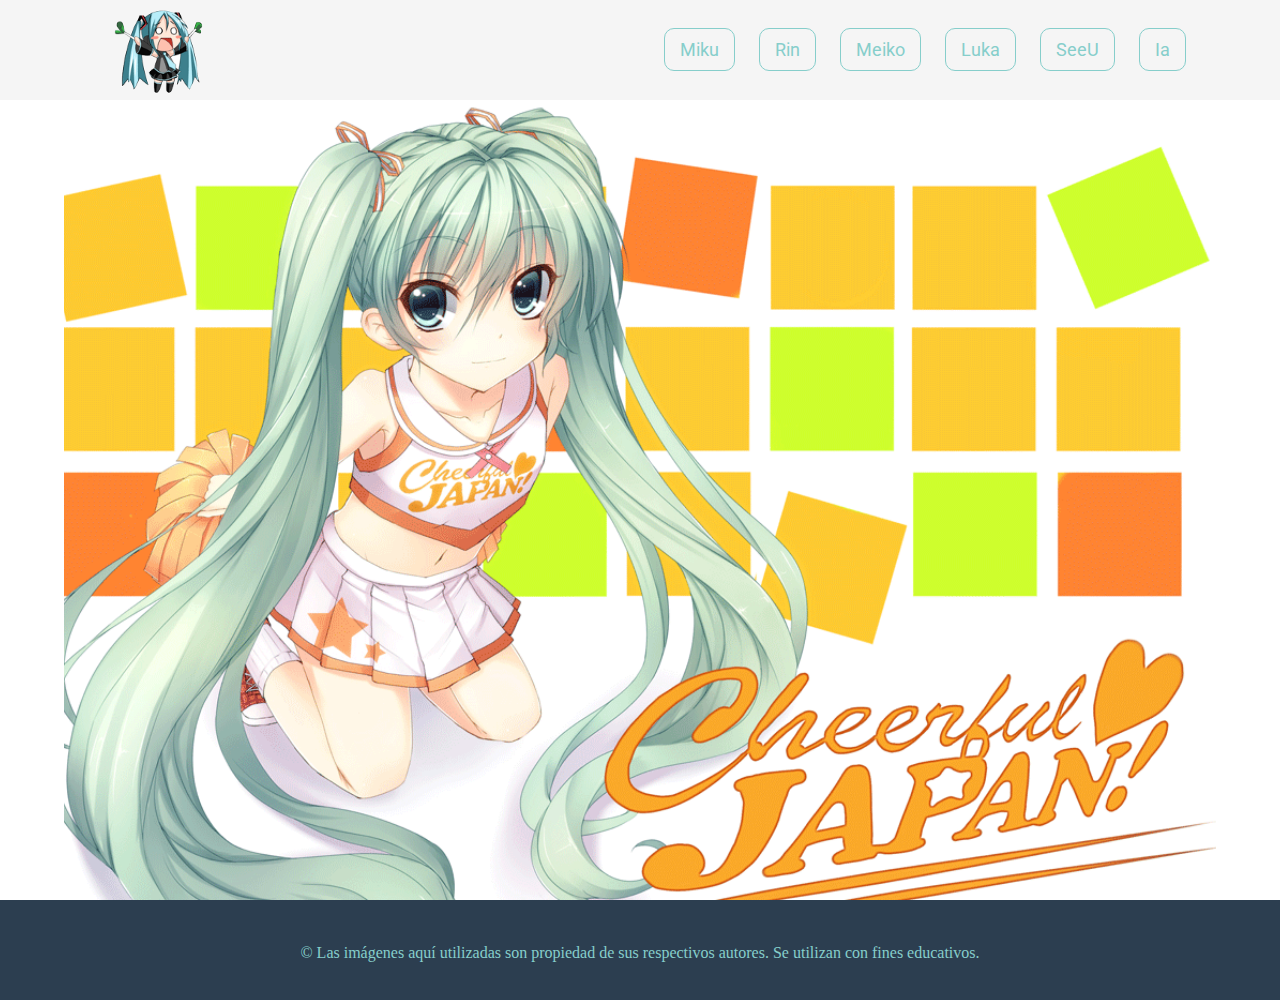
<file: index.html>
<!DOCTYPE html>
<html lang="es">
    <head>
        <meta charset="UTF-8"/>
        <meta http-equiv="X-UA-Compatible" content="IE=edge" />
        <meta name="viewport" content="width=device-width, initial-scale=1.0" />
        <title>Hatsune Miku</title>
        <link href="./css/reset.css" rel="stylesheet" />
        <link href="https://fonts.googleapis.com/css2?family=Roboto:wght@300;400;700&display=swap" rel="stylesheet"> 
        <link href="https://cdnjs.cloudflare.com/ajax/libs/font-awesome/5.13.0/css/all.min.css" rel="stylesheet" />
        <link href="./css/menu-miku.css" rel="stylesheet" />
    </head>
    <body>
        <nav class="navegacion">
            <div class="container">
                <input type="checkbox" id="check" />
                <label for="check" class="navegacion__movil">
                    <i class="fas fa-bars"></i>
                </label>
                <a href="menu.html" class="navegacion__icono">
                    <img src="./images/hatsune_miku.png" alt="Logo de la empresa" class="navegacion__logo" />
                </a>
                <ul class="navegacion__lista">
                    <li class="navegacion__item-lista"><a class="navegacion__active navegacion__item-link" href="index.html">Miku</a></li>
                    <li class="navegacion__item-lista"><a class="navegacion__item-link" href="rin.html">Rin</a></li>
                    <li class="navegacion__item-lista"><a class="navegacion__item-link" href="meiko.html">Meiko</a></li>
                    <li class="navegacion__item-lista"><a class="navegacion__item-link" href="luka.html">Luka</a></li>
                    <li class="navegacion__item-lista"><a class="navegacion__item-link" href="seeu.html">SeeU</a></li>
                    <li class="navegacion__item-lista"><a class="navegacion__item-link" href="ia.html">Ia</a></li>
                </ul>    
            </div>
            
        </nav>
        <main>
            <section class="slider container"></section>
        </main>

        <footer class="rodapie">
            <p class="rodapie__parrafo">&copy Las imágenes aquí utilizadas son propiedad de sus respectivos autores. Se utilizan con fines educativos.</p>
        </footer>
    </body>
</html>
</file>
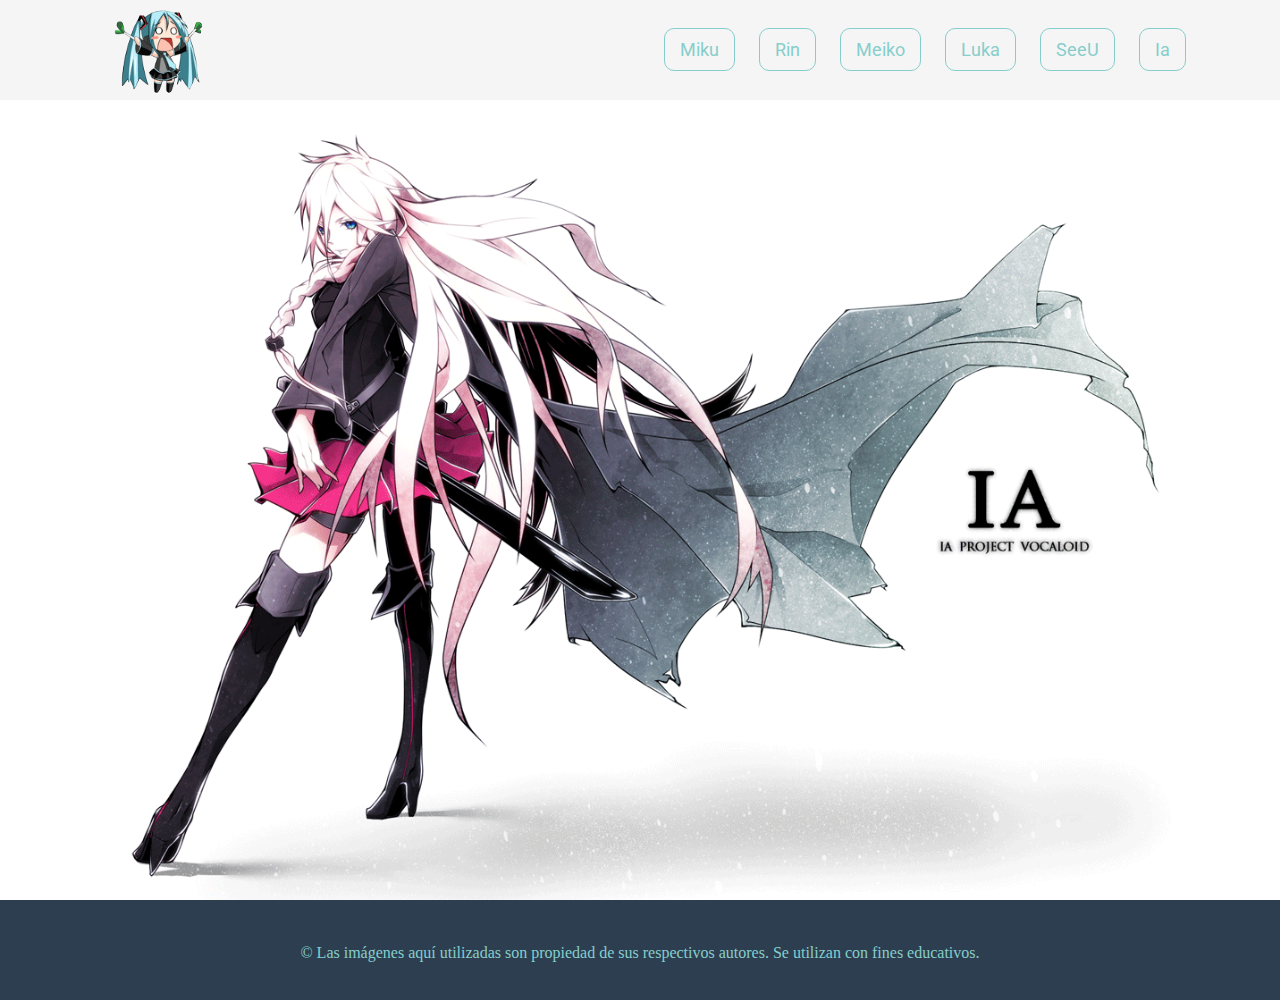
<file: ia.html>
<!DOCTYPE html>
<html lang="es">
    <head>
        <meta charset="UTF-8"/>
        <meta http-equiv="X-UA-Compatible" content="IE=edge" />
        <meta name="viewport" content="width=device-width, initial-scale=1.0" />
        <title>Kagamine Rin</title>
        <link href="./css/reset.css" rel="stylesheet" />
        <link href="https://fonts.googleapis.com/css2?family=Roboto:wght@300;400;700&display=swap" rel="stylesheet"> 
        <link href="https://cdnjs.cloudflare.com/ajax/libs/font-awesome/5.13.0/css/all.min.css" rel="stylesheet" />
        <link href="./css/menu-ia.css" rel="stylesheet" />
    </head>
    <body>
        <nav class="navegacion">
            <div class="container">
                <input type="checkbox" id="check" />
                <label for="check" class="navegacion__movil">
                    <i class="fas fa-bars"></i>
                </label>
                <a href="menu.html" class="navegacion__icono">
                    <img src="./images/hatsune_miku.png" alt="Logo de la empresa" class="navegacion__logo" />
                </a>
                <ul class="navegacion__lista">
                    <li class="navegacion__item-lista"><a class="navegacion__active navegacion__item-link" href="index.html">Miku</a></li>
                    <li class="navegacion__item-lista"><a class="navegacion__item-link" href="rin.html">Rin</a></li>
                    <li class="navegacion__item-lista"><a class="navegacion__item-link" href="meiko.html">Meiko</a></li>
                    <li class="navegacion__item-lista"><a class="navegacion__item-link" href="luka.html">Luka</a></li>
                    <li class="navegacion__item-lista"><a class="navegacion__item-link" href="seeu.html">SeeU</a></li>
                    <li class="navegacion__item-lista"><a class="navegacion__item-link" href="ia.html">Ia</a></li>
                </ul>    
            </div>
            
        </nav>
        <main>
            <section class="slider"></section>
        </main>
        <footer class="rodapie">
            <p class="rodapie__parrafo">&copy Las imágenes aquí utilizadas son propiedad de sus respectivos autores. Se utilizan con fines educativos.</p>
        </footer>
    </body>
</html>
</file>
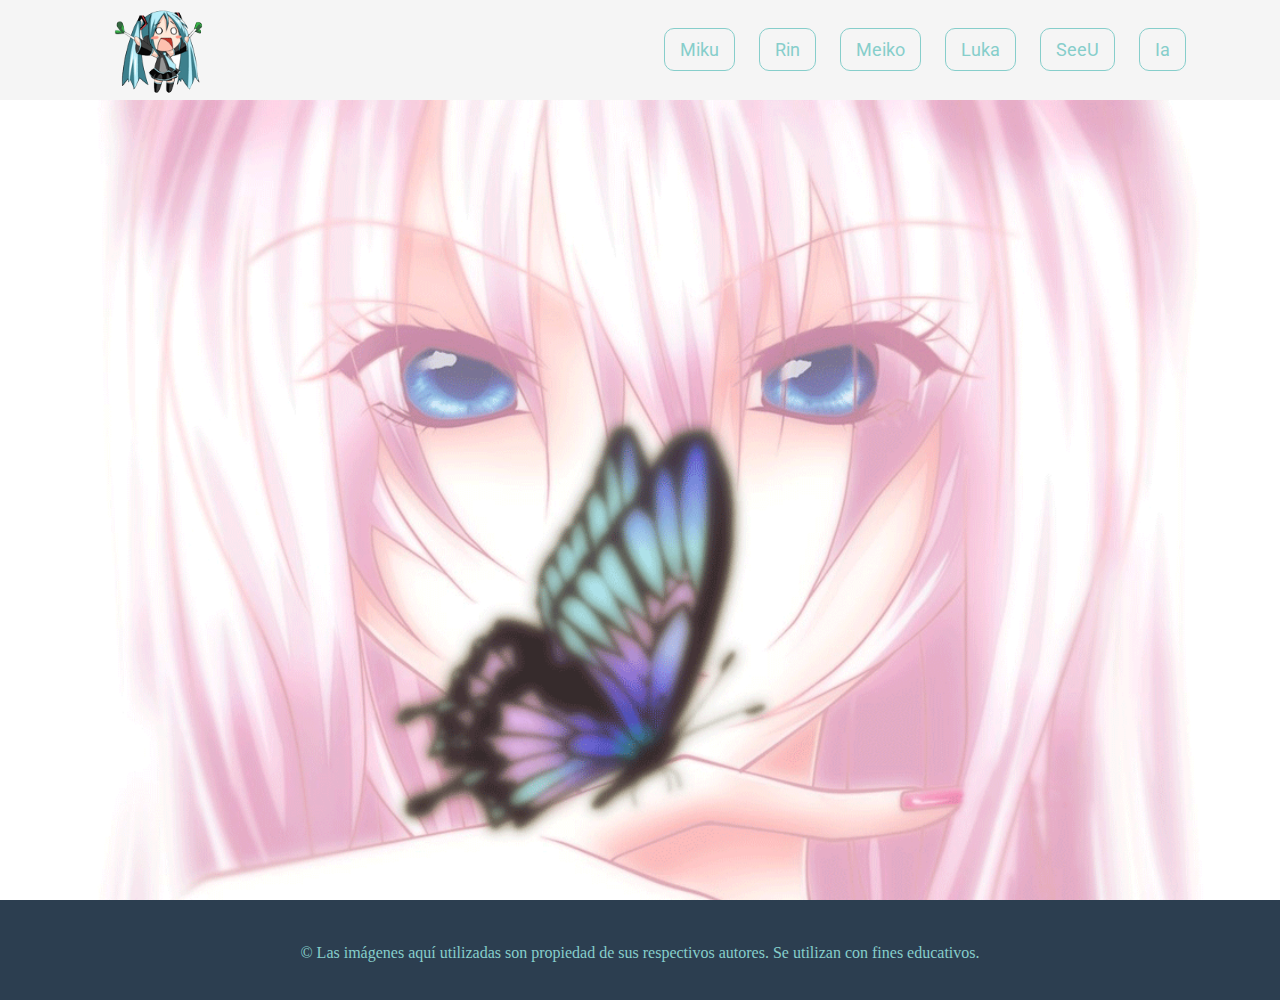
<file: luka.html>
<!DOCTYPE html>
<html lang="es">
    <head>
        <meta charset="UTF-8"/>
        <meta http-equiv="X-UA-Compatible" content="IE=edge" />
        <meta name="viewport" content="width=device-width, initial-scale=1.0" />
        <title>Kagamine Rin</title>
        <link href="./css/reset.css" rel="stylesheet" />
        <link href="https://fonts.googleapis.com/css2?family=Roboto:wght@300;400;700&display=swap" rel="stylesheet"> 
        <link href="https://cdnjs.cloudflare.com/ajax/libs/font-awesome/5.13.0/css/all.min.css" rel="stylesheet" />
        <link href="./css/menu-luka.css" rel="stylesheet" />
    </head>
    <body>
        <nav class="navegacion">
            <div class="container">
                <input type="checkbox" id="check" />
                <label for="check" class="navegacion__movil">
                    <i class="fas fa-bars"></i>
                </label>
                <a href="menu.html" class="navegacion__icono">
                    <img src="./images/hatsune_miku.png" alt="Logo de la empresa" class="navegacion__logo" />
                </a>
                <ul class="navegacion__lista">
                    <li class="navegacion__item-lista"><a class="navegacion__active navegacion__item-link" href="index.html">Miku</a></li>
                    <li class="navegacion__item-lista"><a class="navegacion__item-link" href="rin.html">Rin</a></li>
                    <li class="navegacion__item-lista"><a class="navegacion__item-link" href="meiko.html">Meiko</a></li>
                    <li class="navegacion__item-lista"><a class="navegacion__item-link" href="luka.html">Luka</a></li>
                    <li class="navegacion__item-lista"><a class="navegacion__item-link" href="seeu.html">SeeU</a></li>
                    <li class="navegacion__item-lista"><a class="navegacion__item-link" href="ia.html">Ia</a></li>
                </ul>    
            </div>
            
        </nav>
        <main>
            <section class="slider"></section>
        </main>
        <footer class="rodapie">
            <p class="rodapie__parrafo">&copy Las imágenes aquí utilizadas son propiedad de sus respectivos autores. Se utilizan con fines educativos.</p>
        </footer>
    </body>
</html>
</file>
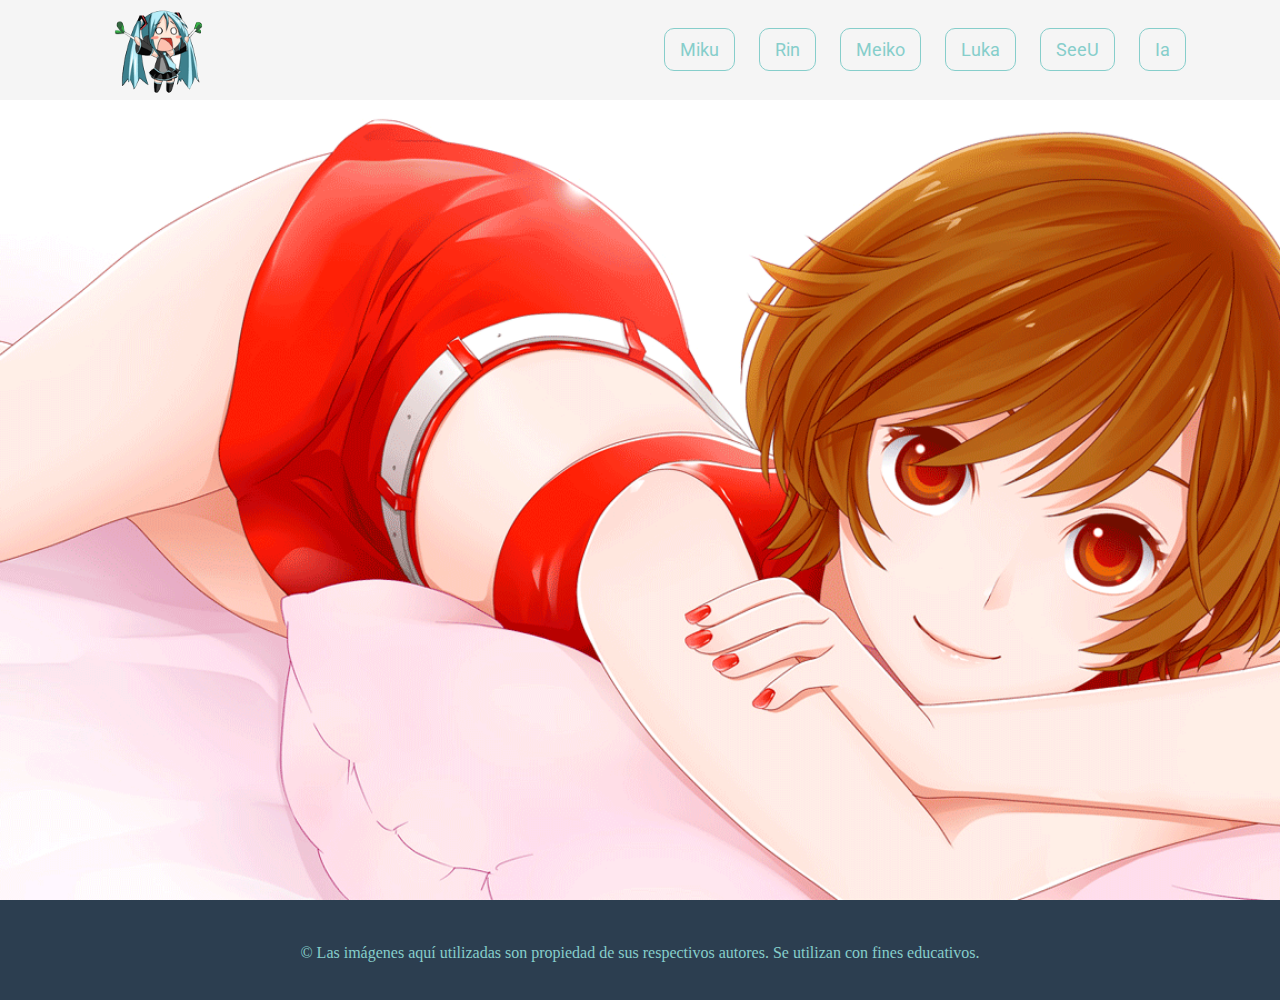
<file: meiko.html>
<!DOCTYPE html>
<html lang="es">
    <head>
        <meta charset="UTF-8"/>
        <meta http-equiv="X-UA-Compatible" content="IE=edge" />
        <meta name="viewport" content="width=device-width, initial-scale=1.0" />
        <title>Kagamine Rin</title>
        <link href="./css/reset.css" rel="stylesheet" />
        <link href="https://fonts.googleapis.com/css2?family=Roboto:wght@300;400;700&display=swap" rel="stylesheet"> 
        <link href="https://cdnjs.cloudflare.com/ajax/libs/font-awesome/5.13.0/css/all.min.css" rel="stylesheet" />
        <link href="./css/menu-meiko.css" rel="stylesheet" />
    </head>
    <body>
        <nav class="navegacion">
            <div class="container">
                <input type="checkbox" id="check" />
                <label for="check" class="navegacion__movil">
                    <i class="fas fa-bars"></i>
                </label>
                <a href="menu.html" class="navegacion__icono">
                    <img src="./images/hatsune_miku.png" alt="Logo de la empresa" class="navegacion__logo" />
                </a>
                <ul class="navegacion__lista">
                    <li class="navegacion__item-lista"><a class="navegacion__active navegacion__item-link" href="index.html">Miku</a></li>
                    <li class="navegacion__item-lista"><a class="navegacion__item-link" href="rin.html">Rin</a></li>
                    <li class="navegacion__item-lista"><a class="navegacion__item-link" href="meiko.html">Meiko</a></li>
                    <li class="navegacion__item-lista"><a class="navegacion__item-link" href="luka.html">Luka</a></li>
                    <li class="navegacion__item-lista"><a class="navegacion__item-link" href="seeu.html">SeeU</a></li>
                    <li class="navegacion__item-lista"><a class="navegacion__item-link" href="ia.html">Ia</a></li>
                </ul>    
            </div>
            
        </nav>
        <main>
            <section class="slider"></section>
        </main>
        <footer class="rodapie">
            <p class="rodapie__parrafo">&copy Las imágenes aquí utilizadas son propiedad de sus respectivos autores. Se utilizan con fines educativos.</p>
        </footer>
    </body>
</html>
</file>
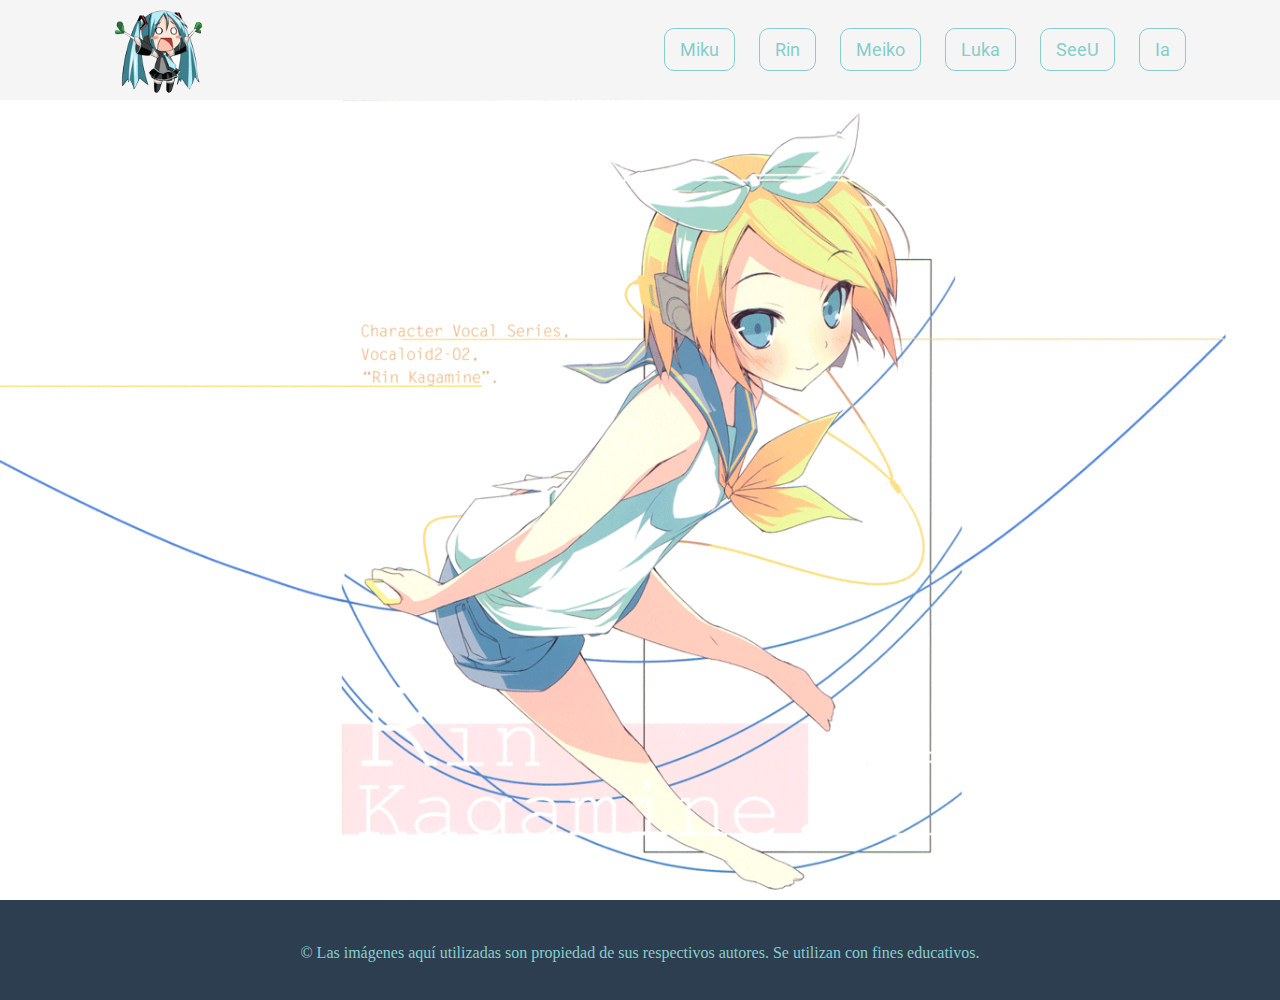
<file: rin.html>
<!DOCTYPE html>
<html lang="es">
    <head>
        <meta charset="UTF-8"/>
        <meta http-equiv="X-UA-Compatible" content="IE=edge" />
        <meta name="viewport" content="width=device-width, initial-scale=1.0" />
        <title>Kagamine Rin</title>
        <link href="./css/reset.css" rel="stylesheet" />
        <link href="https://fonts.googleapis.com/css2?family=Roboto:wght@300;400;700&display=swap" rel="stylesheet"> 
        <link href="https://cdnjs.cloudflare.com/ajax/libs/font-awesome/5.13.0/css/all.min.css" rel="stylesheet" />
        <link href="./css/menu-rin.css" rel="stylesheet" />
    </head>
    <body>
        <nav class="navegacion">
            <div class="container">
                <input type="checkbox" id="check" />
                <label for="check" class="navegacion__movil">
                    <i class="fas fa-bars"></i>
                </label>
                <a href="menu.html" class="navegacion__icono">
                    <img src="./images/hatsune_miku.png" alt="Logo de la empresa" class="navegacion__logo" />
                </a>
                <ul class="navegacion__lista">
                    <li class="navegacion__item-lista"><a class="navegacion__active navegacion__item-link" href="index.html">Miku</a></li>
                    <li class="navegacion__item-lista"><a class="navegacion__item-link" href="rin.html">Rin</a></li>
                    <li class="navegacion__item-lista"><a class="navegacion__item-link" href="meiko.html">Meiko</a></li>
                    <li class="navegacion__item-lista"><a class="navegacion__item-link" href="luka.html">Luka</a></li>
                    <li class="navegacion__item-lista"><a class="navegacion__item-link" href="seeu.html">SeeU</a></li>
                    <li class="navegacion__item-lista"><a class="navegacion__item-link" href="ia.html">Ia</a></li>
                </ul>    
            </div>            
        </nav>
        <main>
            <section class="slider"></section>
        </main>
        <footer class="rodapie">
            <p class="rodapie__parrafo">&copy Las imágenes aquí utilizadas son propiedad de sus respectivos autores. Se utilizan con fines educativos.</p>
        </footer>
    </body>
</html>
</file>
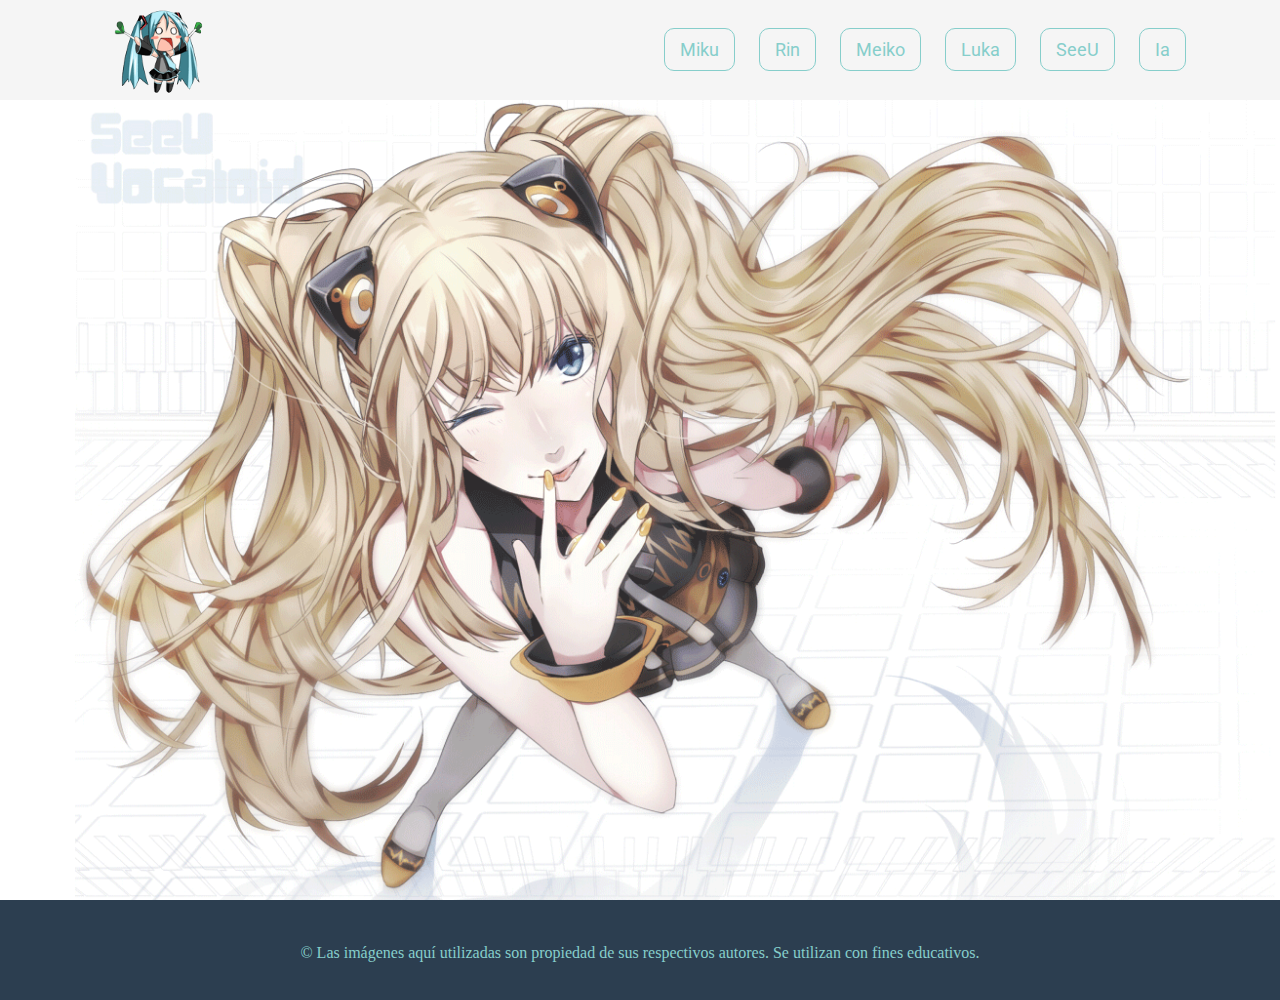
<file: seeu.html>
<!DOCTYPE html>
<html lang="es">
    <head>
        <meta charset="UTF-8"/>
        <meta http-equiv="X-UA-Compatible" content="IE=edge" />
        <meta name="viewport" content="width=device-width, initial-scale=1.0" />
        <title>Kagamine Rin</title>
        <link href="./css/reset.css" rel="stylesheet" />
        <link href="https://fonts.googleapis.com/css2?family=Roboto:wght@300;400;700&display=swap" rel="stylesheet"> 
        <link href="https://cdnjs.cloudflare.com/ajax/libs/font-awesome/5.13.0/css/all.min.css" rel="stylesheet" />
        <link href="./css/menu-seeu.css" rel="stylesheet" />
    </head>
    <body>
        <nav class="navegacion">
            <div class="container">
                <input type="checkbox" id="check" />
                <label for="check" class="navegacion__movil">
                    <i class="fas fa-bars"></i>
                </label>
                <a href="menu.html" class="navegacion__icono">
                    <img src="./images/hatsune_miku.png" alt="Logo de la empresa" class="navegacion__logo" />
                </a>
                <ul class="navegacion__lista">
                    <li class="navegacion__item-lista"><a class="navegacion__active navegacion__item-link" href="index.html">Miku</a></li>
                    <li class="navegacion__item-lista"><a class="navegacion__item-link" href="rin.html">Rin</a></li>
                    <li class="navegacion__item-lista"><a class="navegacion__item-link" href="meiko.html">Meiko</a></li>
                    <li class="navegacion__item-lista"><a class="navegacion__item-link" href="luka.html">Luka</a></li>
                    <li class="navegacion__item-lista"><a class="navegacion__item-link" href="seeu.html">SeeU</a></li>
                    <li class="navegacion__item-lista"><a class="navegacion__item-link" href="ia.html">Ia</a></li>
                </ul>    
            </div>
            
        </nav>
        <main>
            <section class="slider"></section>
        </main>
        <footer class="rodapie">
            <p class="rodapie__parrafo">&copy Las imágenes aquí utilizadas son propiedad de sus respectivos autores. Se utilizan con fines educativos.</p>
        </footer>
    </body>
</html>
</file>
<file: css/menu-miku.css>
* {
    box-sizing: border-box;
    list-style: none;
    text-decoration: none;    
}

.container {
    width: 90%;
    margin: 0 auto;
}

.navegacion { 
    background: #f5f5f5;
    height: 100px;
    width: 100%;
}

.navegacion__icono {
    position: absolute;
    height: 100px;
    padding: 5px 50px;
}

.navegacion__logo { 
    height: 90px;
}

.navegacion__lista { 
    float: right;
    margin-right: 20px;
}

.navegacion__item-lista { 
    display: inline-block;
    line-height: 100px;
    margin: 0px 10px;
}

.navegacion__item-link {
    color: #86cecb;
    font-size: 18px;
    font-family: 'Roboto', sans-serif;
    font-weight: 400;  
    padding: 10px 15px;  
    border: 1px solid #86cecb;
    border-radius: 10px;       
}

.navegacion__item-link.navegaction__active, .navegacion__item-link:hover {
    background: #86cecb;    
    color: #fff;
    transition: .5s;
}

.navegacion__movil {
    font-size: 35px;
    color: #86cecb;
    float: right;
    line-height: 100px;
    margin-right: 40px;
    cursor: pointer;
    display: none;
}

#check {
    display: none;
}

.slider {
    background: url(../images/hatsune_miku2.png) no-repeat;
    background-size: cover;
    background-position: center center;
    height: calc(100vh - 100px);   
}

.rodapie {
    height: 100px;
    text-align: center;
    padding: 45px;
    color: #86cecb;
    background: #2c3e50;
}

@media (max-width: 952px) {
    .navegacion__icono {
        padding-left: 20px;
    }

    .navegacion__item-link {
        font-size: 16px;
    }
}

@media (max-width: 858px) {
    .navegacion__movil {
        display: block;
    }

    .navegacion__lista {
        position: fixed;
        width: 100%;
        height: 100vh;
        background: #2c3e50;
        top: 100px;
        left: -100%;
        text-align: center;
        transition: all .5s;
    }

    .navegacion__item-lista {
        display: block;
        margin: 40px 0;
        line-height: 30px;
    }

    .navegacion__item-link {
        font-size: 20px;
        color: #d0dbe5;
    }

    .navegacion__item-link:hover, .navegacion__item-lista .navegacion__active {
        background: #86cecb;
        color: #2c3e50;
    }

    #check:checked ~ ul {
        left: 0;
    }

    .slider {
        background: url(../images/hatsune-movil.png);
        background-size: cover;
        background-position: center center;
    }

    .rodapie { 
        position: relative;
        height: 80px;
        text-align: center;
        color: #86cecb;
        background: #2c3e50;
    }

    .rodapie__parrafo { 
        position: absolute;
        top: 30px;     
        left: 0px;
    }

}
</file>
<file: css/menu-ia.css>
* {
    box-sizing: border-box;
    list-style: none;
    text-decoration: none;    
}

.container {
    width: 90%;
    margin: 0 auto;
}

.navegacion { 
    background: #f5f5f5;
    height: 100px;
    width: 100%;
}

.navegacion__icono {
    position: absolute;
    height: 100px;
    padding: 5px 50px;
}

.navegacion__logo { 
    height: 90px;
}

.navegacion__lista { 
    float: right;
    margin-right: 20px;
}

.navegacion__item-lista { 
    display: inline-block;
    line-height: 100px;
    margin: 0px 10px;
}

.navegacion__item-link {
    color: #86cecb;
    font-size: 18px;
    font-family: 'Roboto', sans-serif;
    font-weight: 400;  
    padding: 10px 15px;  
    border: 1px solid #86cecb;
    border-radius: 10px;       
}

.navegacion__item-link.navegaction__active, .navegacion__item-link:hover {
    background: #86cecb;    
    color: #fff;
    transition: .5s;
}

.navegacion__movil {
    font-size: 35px;
    color: #86cecb;
    float: right;
    line-height: 100px;
    margin-right: 40px;
    cursor: pointer;
    display: none;
}

#check {
    display: none;
}

.slider {
    background: url(../images/IA_slider.png) no-repeat;
    background-size: cover;
    background-position: center center;
    height: calc(100vh - 100px);
}

.rodapie {
    height: 100px;
    text-align: center;
    padding: 45px;
    color: #86cecb;
    background: #2c3e50;
}

@media (max-width: 952px) {
    .navegacion__icono {
        padding-left: 20px;
    }

    .navegacion__item-link {
        font-size: 16px;
    }
}

@media (max-width: 858px) {
    .navegacion__movil {
        display: block;
    }

    .navegacion__lista {
        position: fixed;
        width: 100%;
        height: 100vh;
        background: #2c3e50;
        top: 100px;
        left: -100%;
        text-align: center;
        transition: all .5s;
    }

    .navegacion__item-lista {
        display: block;
        margin: 40px 0;
        line-height: 30px;
    }

    .navegacion__item-link {
        font-size: 20px;
        color: #d0dbe5;
    }

    .navegacion__item-link:hover, .navegacion__item-lista .navegacion__active {
        background: #86cecb;
        color: #2c3e50;
    }

    #check:checked ~ ul {
        left: 0;
    }

    .slider {
        background: url(../images/IA_movil.png);
        background-size: cover;
        background-position: center center;
    }
    
    .rodapie { 
        position: relative;
        height: 80px;
        text-align: center;
        color: #86cecb;
        background: #2c3e50;
    }

    .rodapie__parrafo { 
        position: absolute;
        top: 30px;     
        left: 0px;
    }

}
</file>
<file: css/menu-luka.css>
* {
    box-sizing: border-box;
    list-style: none;
    text-decoration: none;    
}

.container {
    width: 90%;
    margin: 0 auto;
}

.navegacion { 
    background: #f5f5f5;
    height: 100px;
    width: 100%;
}

.navegacion__icono {
    position: absolute;
    height: 100px;
    padding: 5px 50px;
}

.navegacion__logo { 
    height: 90px;
}

.navegacion__lista { 
    float: right;
    margin-right: 20px;
}

.navegacion__item-lista { 
    display: inline-block;
    line-height: 100px;
    margin: 0px 10px;
}

.navegacion__item-link {
    color: #86cecb;
    font-size: 18px;
    font-family: 'Roboto', sans-serif;
    font-weight: 400;  
    padding: 10px 15px;  
    border: 1px solid #86cecb;
    border-radius: 10px;       
}

.navegacion__item-link.navegaction__active, .navegacion__item-link:hover {
    background: #86cecb;    
    color: #fff;
    transition: .5s;
}

.navegacion__movil {
    font-size: 35px;
    color: #86cecb;
    float: right;
    line-height: 100px;
    margin-right: 40px;
    cursor: pointer;
    display: none;
}

#check {
    display: none;
}

.slider {
    background: url(../images/megurine_luka-slider.png) no-repeat;
    background-size: cover;
    background-position: center center;
    height: calc(100vh - 100px);
}

.rodapie {
    height: 100px;
    text-align: center;
    padding: 45px;
    color: #86cecb;
    background: #2c3e50;
}

@media (max-width: 952px) {
    .navegacion__icono {
        padding-left: 20px;
    }

    .navegacion__item-link {
        font-size: 16px;
    }
}

@media (max-width: 858px) {
    .navegacion__movil {
        display: block;
    }

    .navegacion__lista {
        position: fixed;
        width: 100%;
        height: 100vh;
        background: #2c3e50;
        top: 100px;
        left: -100%;
        text-align: center;
        transition: all .5s;
    }

    .navegacion__item-lista {
        display: block;
        margin: 40px 0;
        line-height: 30px;
    }

    .navegacion__item-link {
        font-size: 20px;
        color: #d0dbe5;
    }

    .navegacion__item-link:hover, .navegacion__item-lista .navegacion__active {
        background: #86cecb;
        color: #2c3e50;
    }

    #check:checked ~ ul {
        left: 0;
    }

    .slider {
        background: url(../images/megurine_luka-movil.png);
        background-size: cover;
        background-position: center center;
    }

    .rodapie { 
        position: relative;
        height: 80px;
        text-align: center;
        color: #86cecb;
        background: #2c3e50;
    }

    .rodapie__parrafo { 
        position: absolute;
        top: 30px;     
        left: 0px;
    }

}
</file>
<file: css/menu-meiko.css>
* {
    box-sizing: border-box;
    list-style: none;
    text-decoration: none;    
}

.container {
    width: 90%;
    margin: 0 auto;
}

.navegacion { 
    background: #f5f5f5;
    height: 100px;
    width: 100%;
}

.navegacion__icono {
    position: absolute;
    height: 100px;
    padding: 5px 50px;
}

.navegacion__logo { 
    height: 90px;
}

.navegacion__lista { 
    float: right;
    margin-right: 20px;
}

.navegacion__item-lista { 
    display: inline-block;
    line-height: 100px;
    margin: 0px 10px;
}

.navegacion__item-link {
    color: #86cecb;
    font-size: 18px;
    font-family: 'Roboto', sans-serif;
    font-weight: 400;  
    padding: 10px 15px;  
    border: 1px solid #86cecb;
    border-radius: 10px;       
}

.navegacion__item-link.navegaction__active, .navegacion__item-link:hover {
    background: #86cecb;    
    color: #fff;
    transition: .5s;
}

.navegacion__movil {
    font-size: 35px;
    color: #86cecb;
    float: right;
    line-height: 100px;
    margin-right: 40px;
    cursor: pointer;
    display: none;
}

#check {
    display: none;
}

.slider {
    background: url(../images/meiko_slider.png) no-repeat;
    background-size: cover;
    background-position: center center;
    height: calc(100vh - 100px);
}

.rodapie {
    height: 100px;
    text-align: center;
    padding: 45px;
    color: #86cecb;
    background: #2c3e50;
}

@media (max-width: 952px) {
    .navegacion__icono {
        padding-left: 20px;
    }

    .navegacion__item-link {
        font-size: 16px;
    }
}

@media (max-width: 858px) {
    .navegacion__movil {
        display: block;
    }

    .navegacion__lista {
        position: fixed;
        width: 100%;
        height: 100vh;
        background: #2c3e50;
        top: 100px;
        left: -100%;
        text-align: center;
        transition: all .5s;
    }

    .navegacion__item-lista {
        display: block;
        margin: 40px 0;
        line-height: 30px;
    }

    .navegacion__item-link {
        font-size: 20px;
        color: #d0dbe5;
    }

    .navegacion__item-link:hover, .navegacion__item-lista .navegacion__active {
        background: #86cecb;
        color: #2c3e50;
    }

    #check:checked ~ ul {
        left: 0;
    }

    .slider {
        background: url(../images/meiko_movil.png);
        background-size: cover;
        background-position: center center;
    }
    
    .rodapie { 
        position: relative;
        height: 80px;
        text-align: center;
        color: #86cecb;
        background: #2c3e50;
    }

    .rodapie__parrafo { 
        position: absolute;
        top: 30px;     
        left: 0px;
    }

}
</file>
<file: css/menu-rin.css>
* {
    box-sizing: border-box;
    list-style: none;
    text-decoration: none;    
}

.container {
    width: 90%;
    margin: 0 auto;
}

.navegacion { 
    background: #f5f5f5;
    height: 100px;
    width: 100%;
}

.navegacion__icono {
    position: absolute;
    height: 100px;
    padding: 5px 50px;
}

.navegacion__logo { 
    height: 90px;
}

.navegacion__lista { 
    float: right;
    margin-right: 20px;
}

.navegacion__item-lista { 
    display: inline-block;
    line-height: 100px;
    margin: 0px 10px;
}

.navegacion__item-link {
    color: #86cecb;
    font-size: 18px;
    font-family: 'Roboto', sans-serif;
    font-weight: 400;  
    padding: 10px 15px;  
    border: 1px solid #86cecb;
    border-radius: 10px;       
}

.navegacion__item-link.navegaction__active, .navegacion__item-link:hover {
    background: #86cecb;    
    color: #fff;
    transition: .5s;
}

.navegacion__movil {
    font-size: 35px;
    color: #86cecb;
    float: right;
    line-height: 100px;
    margin-right: 40px;
    cursor: pointer;
    display: none;
}

#check {
    display: none;
}

.slider {
    background: url(../images/kagamine_rin-slider.png) no-repeat;
    background-size: cover;
    background-position: center center;
    height: calc(100vh - 100px);
}

.rodapie {
    height: 100px;
    text-align: center;
    padding: 45px;
    color: #86cecb;
    background: #2c3e50;
}

@media (max-width: 952px) {
    .navegacion__icono {
        padding-left: 20px;
    }

    .navegacion__item-link {
        font-size: 16px;
    }
}

@media (max-width: 858px) {
    .navegacion__movil {
        display: block;
    }

    .navegacion__lista {
        position: fixed;
        width: 100%;
        height: 100vh;
        background: #2c3e50;
        top: 100px;
        left: -100%;
        text-align: center;
        transition: all .5s;
    }

    .navegacion__item-lista {
        display: block;
        margin: 40px 0;
        line-height: 30px;
    }

    .navegacion__item-link {
        font-size: 20px;
        color: #d0dbe5;
    }

    .navegacion__item-link:hover, .navegacion__item-lista .navegacion__active {
        background: #86cecb;
        color: #2c3e50;
    }

    #check:checked ~ ul {
        left: 0;
    }

    .slider {
        background: url(../images/kagamine_rin-movil.png);
        background-size: cover;
        background-position: center center;
    }

    .rodapie { 
        position: relative;
        height: 80px;
        text-align: center;
        color: #86cecb;
        background: #2c3e50;
    }

    .rodapie__parrafo { 
        position: absolute;
        top: 30px;     
        left: 0px;
    }

}
</file>
<file: css/menu-seeu.css>
* {
    box-sizing: border-box;
    list-style: none;
    text-decoration: none;    
}

.container {
    width: 90%;
    margin: 0 auto;
}

.navegacion { 
    background: #f5f5f5;
    height: 100px;
    width: 100%;
}

.navegacion__icono {
    position: absolute;
    height: 100px;
    padding: 5px 50px;
}

.navegacion__logo { 
    height: 90px;
}

.navegacion__lista { 
    float: right;
    margin-right: 20px;
}

.navegacion__item-lista { 
    display: inline-block;
    line-height: 100px;
    margin: 0px 10px;
}

.navegacion__item-link {
    color: #86cecb;
    font-size: 18px;
    font-family: 'Roboto', sans-serif;
    font-weight: 400;  
    padding: 10px 15px;  
    border: 1px solid #86cecb;
    border-radius: 10px;       
}

.navegacion__item-link.navegaction__active, .navegacion__item-link:hover {
    background: #86cecb;    
    color: #fff;
    transition: .5s;
}

.navegacion__movil {
    font-size: 35px;
    color: #86cecb;
    float: right;
    line-height: 100px;
    margin-right: 40px;
    cursor: pointer;
    display: none;
}

#check {
    display: none;
}

.slider {
    background: url(../images/SeeU_slider.png) no-repeat;
    background-size: cover;
    background-position: center center;
    height: calc(100vh - 100px);
}

.rodapie {
    height: 100px;
    text-align: center;
    padding: 45px;
    color: #86cecb;
    background: #2c3e50;
}

@media (max-width: 952px) {
    .navegacion__icono {
        padding-left: 20px;
    }

    .navegacion__item-link {
        font-size: 16px;
    }
}

@media (max-width: 858px) {
    .navegacion__movil {
        display: block;
    }

    .navegacion__lista {
        position: fixed;
        width: 100%;
        height: 100vh;
        background: #2c3e50;
        top: 100px;
        left: -100%;
        text-align: center;
        transition: all .5s;
    }

    .navegacion__item-lista {
        display: block;
        margin: 40px 0;
        line-height: 30px;
    }

    .navegacion__item-link {
        font-size: 20px;
        color: #d0dbe5;
    }

    .navegacion__item-link:hover, .navegacion__item-lista .navegacion__active {
        background: #86cecb;
        color: #2c3e50;
    }

    #check:checked ~ ul {
        left: 0;
    }

    .slider {
        background: url(../images/SeeU_movill.png);
        background-size: cover;
        background-position: center center;
    }
    
    .rodapie { 
        position: relative;
        height: 80px;
        text-align: center;
        color: #86cecb;
        background: #2c3e50;
    }

    .rodapie__parrafo { 
        position: absolute;
        top: 30px;     
        left: 0px;
    }

}
</file>
